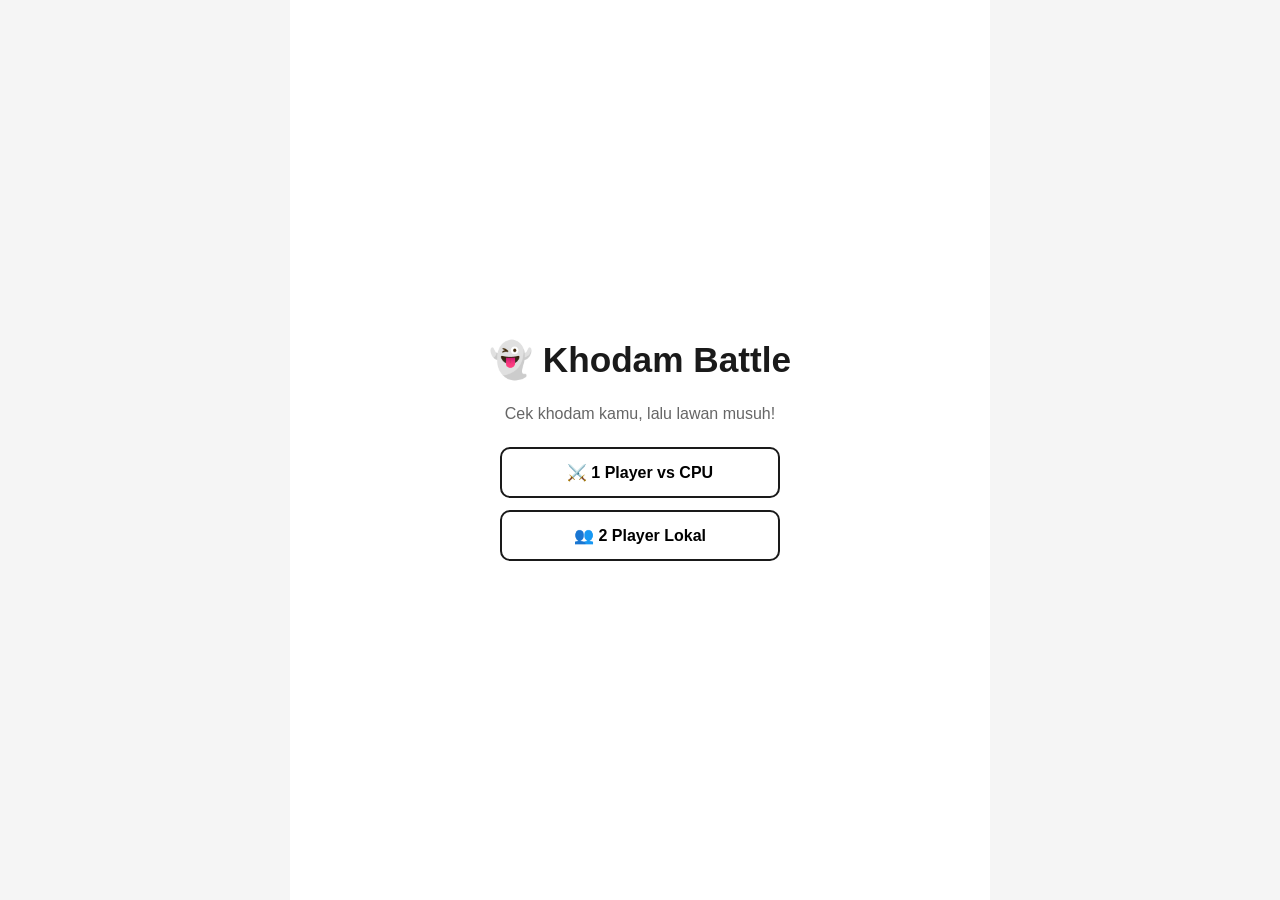
<file: khodam-battle/index.html>
<!DOCTYPE html>
<html lang="id">
<head>
  <meta charset="UTF-8">
  <meta name="viewport" content="width=device-width, initial-scale=1.0">
  <title>Khodam Battle</title>
  <link rel="stylesheet" href="style.css">
</head>
<body>
  <div id="app">

    <!-- SCREEN: MENU -->
    <div id="screen-menu" class="screen active">
      <div class="center-box">
        <h1 class="logo">👻 Khodam Battle</h1>
        <p class="subtitle">Cek khodam kamu, lalu lawan musuh!</p>
        <div class="menu-buttons">
          <button onclick="startGame('solo')">⚔️ 1 Player vs CPU</button>
          <button onclick="startGame('duo')">👥 2 Player Lokal</button>
        </div>
      </div>
    </div>

    <!-- SCREEN: ROLL -->
    <div id="screen-roll" class="screen">
      <div class="roll-area">
        <h2 id="roll-title">Siapa khodam kamu?</h2>
        <div class="players-roll">
          <div class="player-roll-card" id="roll-p1">
            <div class="player-label" id="roll-p1-label">Player 1</div>
            <div class="khodam-display" id="khodam-p1">?</div>
            <div class="khodam-name" id="khodam-name-p1">—</div>
            <div class="stats" id="stats-p1"></div>
            <button id="btn-roll-p1" onclick="rollKhodam(1)">🎲 Cek Khodam</button>
          </div>
          <div class="vs-divider">VS</div>
          <div class="player-roll-card" id="roll-p2">
            <div class="player-label" id="roll-p2-label">Player 2</div>
            <div class="khodam-display" id="khodam-p2">?</div>
            <div class="khodam-name" id="khodam-name-p2">—</div>
            <div class="stats" id="stats-p2"></div>
            <button id="btn-roll-p2" onclick="rollKhodam(2)">🎲 Cek Khodam</button>
          </div>
        </div>
        <button id="btn-start-battle" class="btn-primary hidden" onclick="startBattle()">⚔️ Mulai Battle!</button>
      </div>
    </div>

    <!-- SCREEN: BATTLE -->
    <div id="screen-battle" class="screen">
      <div class="battle-area">
        <div class="battle-header">
          <div class="hp-block">
            <span id="battle-name-p1">—</span>
            <div class="hp-bar-wrap"><div class="hp-bar" id="hp-bar-p1"></div></div>
            <span id="hp-text-p1">100 HP</span>
          </div>
          <div class="round-info">Ronde <span id="round-num">1</span></div>
          <div class="hp-block right">
            <span id="battle-name-p2">—</span>
            <div class="hp-bar-wrap"><div class="hp-bar" id="hp-bar-p2"></div></div>
            <span id="hp-text-p2">100 HP</span>
          </div>
        </div>

        <div class="battle-stage">
          <div class="fighter" id="fighter-p1">
            <div class="fighter-emoji" id="emoji-p1">👻</div>
            <div class="fighter-name" id="fname-p1">—</div>
          </div>
          <div class="battle-log" id="battle-log">Pilih aksimu!</div>
          <div class="fighter" id="fighter-p2">
            <div class="fighter-emoji" id="emoji-p2">👻</div>
            <div class="fighter-name" id="fname-p2">—</div>
          </div>
        </div>

        <div class="action-area" id="action-area">
          <div class="action-label" id="action-label">Giliran Player 1 — Pilih aksi:</div>
          <div class="action-buttons">
            <button onclick="chooseAction('attack')">⚔️ Serang</button>
            <button onclick="chooseAction('defend')">🛡️ Bertahan</button>
            <button onclick="chooseAction('luck')">🍀 Keberuntungan</button>
          </div>
        </div>
      </div>
    </div>

    <!-- SCREEN: RESULT -->
    <div id="screen-result" class="screen">
      <div class="center-box">
        <div class="result-emoji" id="result-emoji">🏆</div>
        <h2 id="result-title">—</h2>
        <p id="result-desc">—</p>
        <div class="menu-buttons">
          <button onclick="showScreen('screen-menu')">🏠 Menu Utama</button>
          <button onclick="rerollBattle()">🔄 Main Lagi</button>
        </div>
      </div>
    </div>

  </div>
  <script src="game.js"></script>
</body>
</html>
</file>
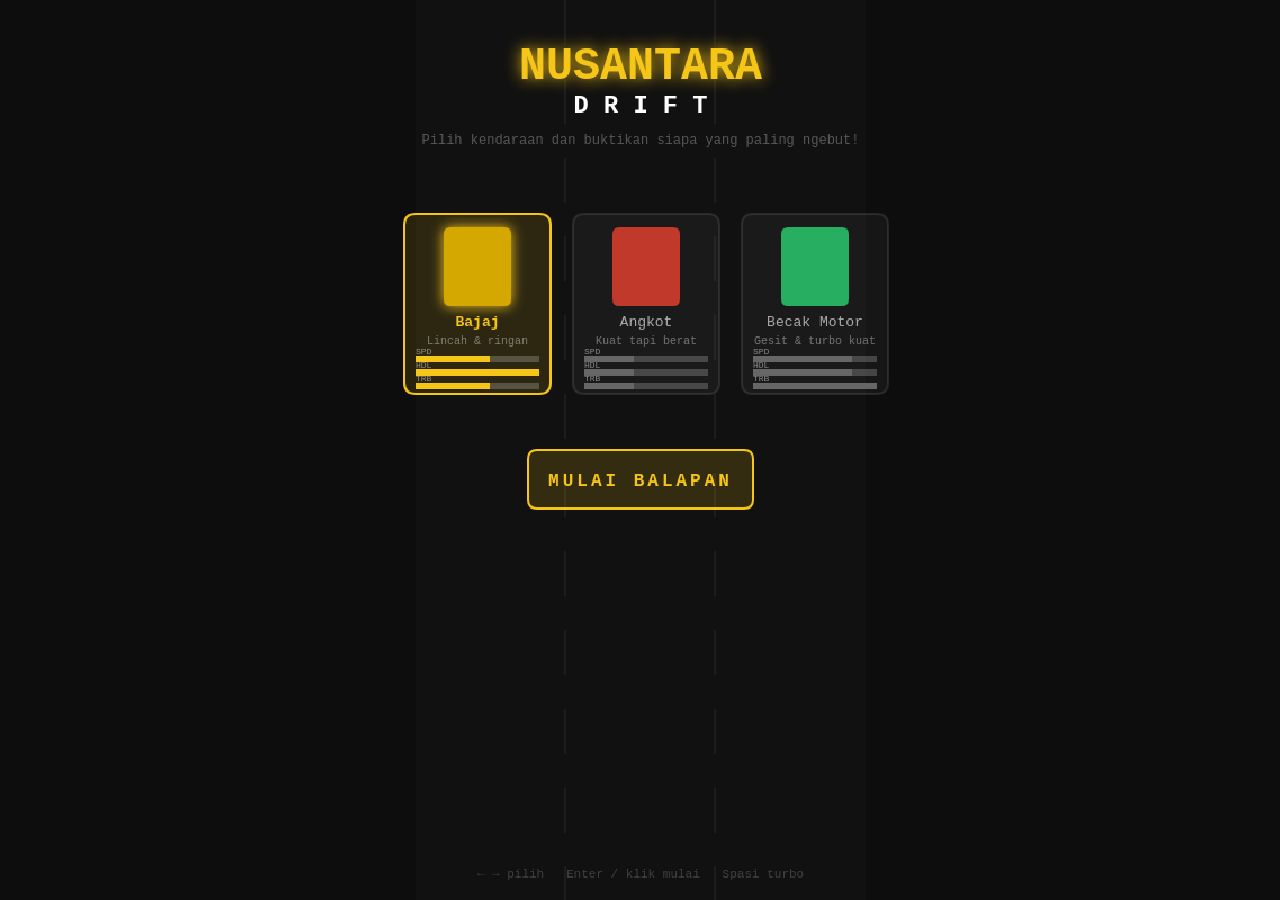
<file: nusantara-drift/index.html>
<!DOCTYPE html>
<html lang="en">
<head>
  <meta charset="UTF-8">
  <meta name="viewport" content="width=device-width, initial-scale=1.0, user-scalable=no">
  <title>Nusantara Drift</title>
  <link rel="stylesheet" href="style.css">
</head>
<body>
  <canvas id="gameCanvas"></canvas>
  <div id="touch-controls">
    <div id="touch-left">◀</div>
    <div id="touch-right">▶</div>
    <div id="touch-turbo">TURBO</div>
  </div>
  <script type="module" src="src/main.js"></script>
</body>
</html>
</file>
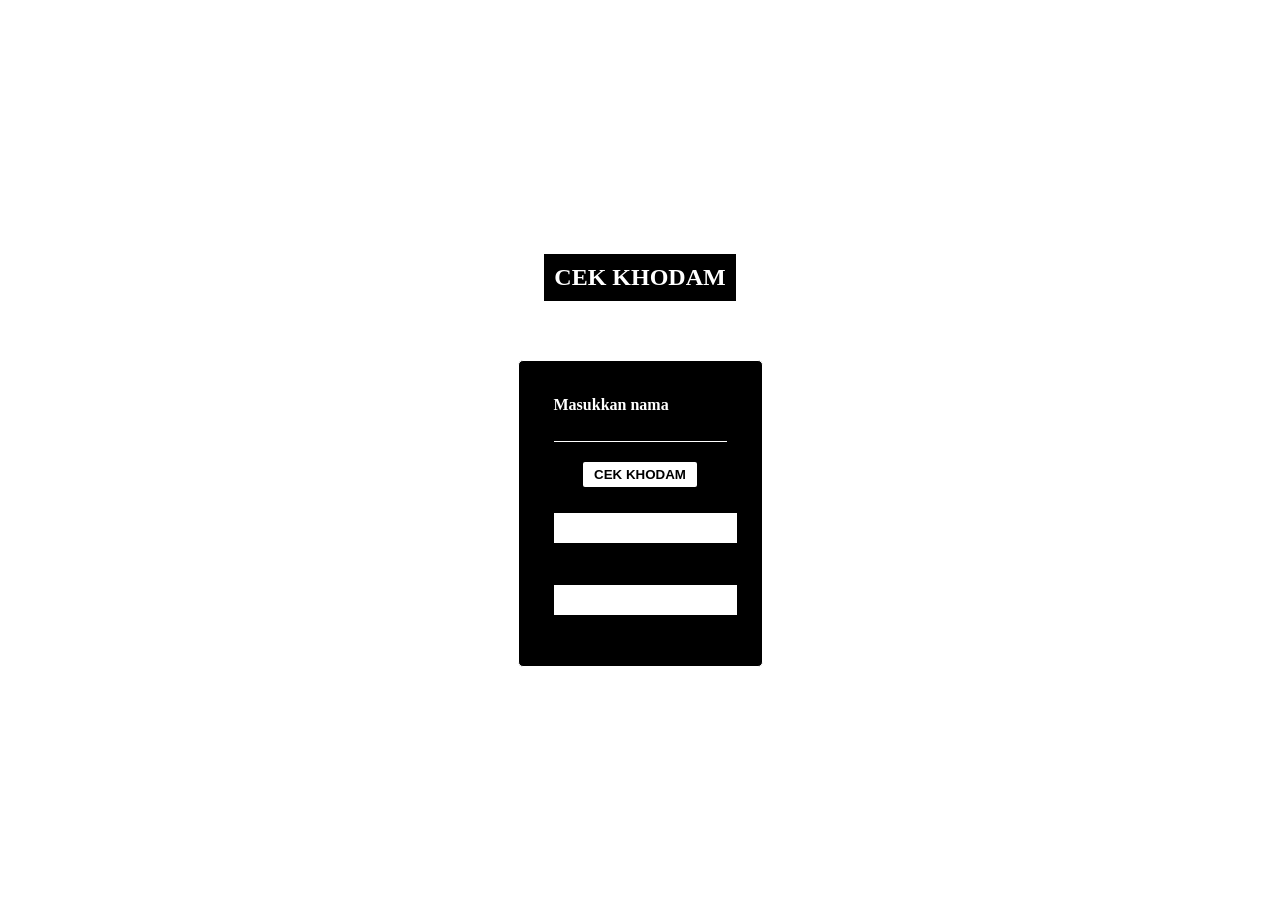
<file: khodam/kodam.html>
<!DOCTYPE html>
<html>
  <head>
    <meta http-equiv="content-type" content="text/html; charset=utf-8" />
    <meta name="viewport" content="width=device-width, initial-scale=1.0" />
    <link rel="stylesheet" href="dam.css" />
    <title></title>
  </head>
  <body>
    <div class="layar">
      <h2>CEK KHODAM</h2>
      <h3 id="peringatan"></h3>
      <div class="bungkus">
        <label>Masukkan nama</label>
        <input id="teks" />
        <button onclick="cek()" class="tkodam">CEK KHODAM</button>
        <div id="sedang">
          <h4>Sedang mengecek khodam</h4>
          <div class="loding"></div>
        </div>
        <p id="aja"></p>
        <p id="hasil"></p>
      </div>
      <!-- <button type="button" id="warna">Random Warna</button>
      <br />
      <label>Kecerahan</label>
      <input type="range" name="cerah" min="0" max="255" /> -->
    </div>
    <script src="p.js"></script>
  </body>
</html>
</file>
<file: khodam-battle/style.css>
* { margin: 0; padding: 0; box-sizing: border-box; }

body {
  font-family: 'Segoe UI', sans-serif;
  background: #f5f5f5;
  color: #1a1a1a;
  min-height: 100vh;
  display: flex;
  justify-content: center;
  align-items: center;
}

#app {
  width: 100%;
  max-width: 700px;
  min-height: 100vh;
  background: #fff;
  display: flex;
  flex-direction: column;
  justify-content: center;
}

.screen { display: none; padding: 2rem; }
.screen.active { display: flex; flex-direction: column; justify-content: center; min-height: 100vh; }

/* MENU */
.center-box { text-align: center; display: flex; flex-direction: column; align-items: center; gap: 1.5rem; }
.logo { font-size: 2.2rem; font-weight: 700; }
.subtitle { color: #666; font-size: 1rem; }
.menu-buttons { display: flex; flex-direction: column; gap: 12px; width: 100%; max-width: 280px; }
.menu-buttons button, .btn-primary {
  padding: 14px 24px;
  border: 2px solid #1a1a1a;
  background: #fff;
  border-radius: 10px;
  font-size: 1rem;
  font-weight: 600;
  cursor: pointer;
  transition: all 0.15s;
}
.menu-buttons button:hover, .btn-primary:hover { background: #1a1a1a; color: #fff; }

/* ROLL */
.roll-area { display: flex; flex-direction: column; align-items: center; gap: 2rem; }
.roll-area h2 { font-size: 1.4rem; font-weight: 600; }
.players-roll { display: flex; align-items: center; gap: 1rem; width: 100%; }
.player-roll-card {
  flex: 1;
  border: 2px solid #e5e5e5;
  border-radius: 14px;
  padding: 1.5rem 1rem;
  text-align: center;
  display: flex;
  flex-direction: column;
  align-items: center;
  gap: 10px;
  transition: border-color 0.2s;
}
.player-roll-card.revealed { border-color: #1a1a1a; }
.player-label { font-size: 0.8rem; font-weight: 600; color: #999; text-transform: uppercase; letter-spacing: 1px; }
.khodam-display { font-size: 3rem; }
.khodam-name { font-size: 1rem; font-weight: 600; min-height: 1.4rem; }
.stats { font-size: 0.78rem; color: #555; line-height: 1.8; min-height: 3.5rem; }
.player-roll-card button {
  margin-top: 8px;
  padding: 10px 18px;
  border: 2px solid #1a1a1a;
  background: #fff;
  border-radius: 8px;
  font-size: 0.9rem;
  font-weight: 600;
  cursor: pointer;
  transition: all 0.15s;
}
.player-roll-card button:hover { background: #1a1a1a; color: #fff; }
.player-roll-card button:disabled { opacity: 0.3; cursor: default; }
.vs-divider { font-size: 1.2rem; font-weight: 700; color: #999; flex-shrink: 0; }
.btn-primary { width: 100%; max-width: 260px; }
.hidden { display: none !important; }

/* BATTLE */
.battle-area { display: flex; flex-direction: column; gap: 1.5rem; }
.battle-header { display: flex; align-items: center; justify-content: space-between; gap: 1rem; }
.hp-block { flex: 1; display: flex; flex-direction: column; gap: 5px; font-size: 0.85rem; font-weight: 600; }
.hp-block.right { text-align: right; align-items: flex-end; }
.hp-bar-wrap { width: 100%; height: 10px; background: #eee; border-radius: 99px; overflow: hidden; }
.hp-bar { height: 100%; background: #1a1a1a; border-radius: 99px; transition: width 0.4s; width: 100%; }
.hp-text { font-size: 0.75rem; color: #666; }
.round-info { font-size: 0.8rem; color: #999; font-weight: 600; white-space: nowrap; }

.battle-stage {
  display: flex;
  align-items: center;
  justify-content: space-between;
  border: 2px solid #e5e5e5;
  border-radius: 14px;
  padding: 1.5rem 1rem;
  gap: 1rem;
}
.fighter { text-align: center; flex-shrink: 0; }
.fighter-emoji { font-size: 3.5rem; transition: transform 0.15s; }
.fighter-emoji.shake { animation: shake 0.3s; }
.fighter-name { font-size: 0.75rem; color: #666; margin-top: 6px; font-weight: 600; }
.battle-log {
  flex: 1;
  text-align: center;
  font-size: 0.9rem;
  color: #333;
  line-height: 1.6;
  min-height: 60px;
  display: flex;
  align-items: center;
  justify-content: center;
}

.action-area { display: flex; flex-direction: column; gap: 12px; align-items: center; }
.action-label { font-size: 0.85rem; color: #666; font-weight: 600; }
.action-buttons { display: flex; gap: 10px; flex-wrap: wrap; justify-content: center; }
.action-buttons button {
  padding: 12px 20px;
  border: 2px solid #1a1a1a;
  background: #fff;
  border-radius: 10px;
  font-size: 0.95rem;
  font-weight: 600;
  cursor: pointer;
  transition: all 0.15s;
}
.action-buttons button:hover { background: #1a1a1a; color: #fff; }
.action-buttons button:disabled { opacity: 0.3; cursor: default; }

/* RESULT */
.result-emoji { font-size: 4rem; }

@keyframes shake {
  0%, 100% { transform: translateX(0); }
  25% { transform: translateX(-8px); }
  75% { transform: translateX(8px); }
}
/* ── Vancin — Khodam Terlangka ── */
.vancin-img {
  width: 72px;
  height: 72px;
  border-radius: 50%;
  object-fit: cover;
  border: 2px solid #cc0000;
  box-shadow: 0 0 12px #cc0000;
}

.vancin-reveal {
  border-color: #cc0000 !important;
  background: rgba(180, 0, 0, 0.08) !important;
}

.vancin-glow {
  box-shadow: 0 0 24px 6px rgba(200, 0, 0, 0.5), 0 0 60px 12px rgba(200, 0, 0, 0.2);
  animation: vancin-pulse 1.8s ease-in-out infinite;
}

@keyframes vancin-pulse {
  0%, 100% { box-shadow: 0 0 18px 4px rgba(200, 0, 0, 0.45); }
  50%       { box-shadow: 0 0 36px 10px rgba(200, 0, 0, 0.75); }
}

.rare-badge {
  color: #cc0000;
  font-weight: bold;
  font-size: 0.85em;
  letter-spacing: 0.5px;
  animation: rare-flicker 1.2s ease-in-out infinite;
}

@keyframes rare-flicker {
  0%, 100% { opacity: 1; }
  50%       { opacity: 0.5; }
}

/* ── Slot Machine Roll Animation ── */
.rolling {
  border-color: #1a1a1a !important;
  background: #fafafa !important;
  transition: border-color 0.2s;
}

/* Hapus slot-shake — diganti glow halus saja */
.rolling .khodam-display {
  animation: none;
  opacity: 0.85;
}

/* Flash per-ganti emoji: hanya opacity & scale kecil, bukan brightness loncat */
.slot-flash {
  animation: flash-soft 0.12s ease-out forwards;
}

@keyframes flash-soft {
  0%   { opacity: 0.3; transform: scale(0.9); }
  60%  { opacity: 1;   transform: scale(1.04); }
  100% { opacity: 1;   transform: scale(1); }
}

/* Pop saat reveal hasil akhir */
.reveal-pop {
  animation: pop-in 0.5s cubic-bezier(0.175, 0.885, 0.32, 1.275);
}

@keyframes pop-in {
  0%   { transform: scale(0.85); opacity: 0.5; }
  60%  { transform: scale(1.06); opacity: 1; }
  100% { transform: scale(1); }
}
</file>
<file: nusantara-drift/style.css>
* {
  margin: 0;
  padding: 0;
  box-sizing: border-box;
}

body {
  background: #0d0d0d;
  display: flex;
  justify-content: center;
  align-items: center;
  height: 100vh;
  overflow: hidden;
  font-family: 'Courier New', monospace;
}

#gameCanvas {
  display: block;
  image-rendering: pixelated;
}

#touch-controls {
  display: none;
  position: fixed;
  bottom: 0;
  left: 0;
  width: 100%;
  padding: 16px;
  pointer-events: none;
}

@media (pointer: coarse) {
  #touch-controls {
    display: flex;
    justify-content: space-between;
    align-items: flex-end;
    gap: 12px;
  }
}

#touch-left,
#touch-right {
  width: 80px;
  height: 80px;
  border: 2px solid rgba(255,255,255,0.3);
  border-radius: 50%;
  display: flex;
  align-items: center;
  justify-content: center;
  font-size: 28px;
  color: rgba(255,255,255,0.6);
  pointer-events: all;
  user-select: none;
  -webkit-user-select: none;
  background: rgba(255,255,255,0.08);
  cursor: pointer;
}

#touch-turbo {
  flex: 1;
  height: 60px;
  border: 2px solid rgba(255,200,0,0.4);
  border-radius: 12px;
  display: flex;
  align-items: center;
  justify-content: center;
  font-size: 16px;
  font-weight: bold;
  letter-spacing: 3px;
  color: rgba(255,200,0,0.7);
  pointer-events: all;
  user-select: none;
  -webkit-user-select: none;
  background: rgba(255,200,0,0.06);
  cursor: pointer;
}

#touch-left:active,
#touch-right:active {
  background: rgba(255,255,255,0.18);
}

#touch-turbo:active {
  background: rgba(255,200,0,0.18);
}
</file>
<file: khodam/dam.css>
html,body {
  padding: 0;
  margin: 0;
}


.layar {
  width: 100%;
  height: 100vh;
  display: flex;
  justify-content: center;
  align-items: center;
  flex-direction: column;
}

h2 {
  background-color: black;
  color: white;
  padding: 10px;
  border: 1px solid white;
}

h3 {
  background-color: black;
  color: white;
}

.bungkus {
  display: flex;
  flex-direction: column;
  gap: 10px;
  padding: 35px;
  background-color: black;
  color: white;
  border-radius: 5px;
  border:1px solid white;
}

label {
  font-weight: bold;
}

input {
  outline: none;
  border: none;
  background-color: black;
  border-bottom: 1.5px solid white;
  color: white;
}

button {
  outline: none;
  border: none;
  border-radius: 2px;
  background-color: white;
  font-weight: bold;
  width: 3cm;
  margin: 10px auto;
  margin-bottom: 0;
  padding: 5px;
}

#sedang {
  display: flex;
  flex-direction: column;
  align-items: center;
}

#sedang h4 {
  font-size: 14px;
}

.loding {
  width: 13px;
  height: 13px;
  border: 2px solid gray;
  border-top: 2px solid white;
  border-radius: 50%;
  animation: putar 1s infinite linear;
}

@keyframes putar {
  to {
    transform: rotate(360deg);
  }
}

.tkodam:active {
  background: #ddd;
}

p {
  height: 10px;
  width: 100%;
  margin-right: 15px;
  padding: 5px;
  padding-bottom: 15px;
  background-color: white;
  color: black;
  font-weight: bold;
}

#warna {
  background-color: black;
  color: white;
  border: 1px solid white;
}

#warna:active {
  background-color: #333;
  color: white;
}

label {
  color: white;
  text-shadow: 0px 0px 3px black;
}
</file>
